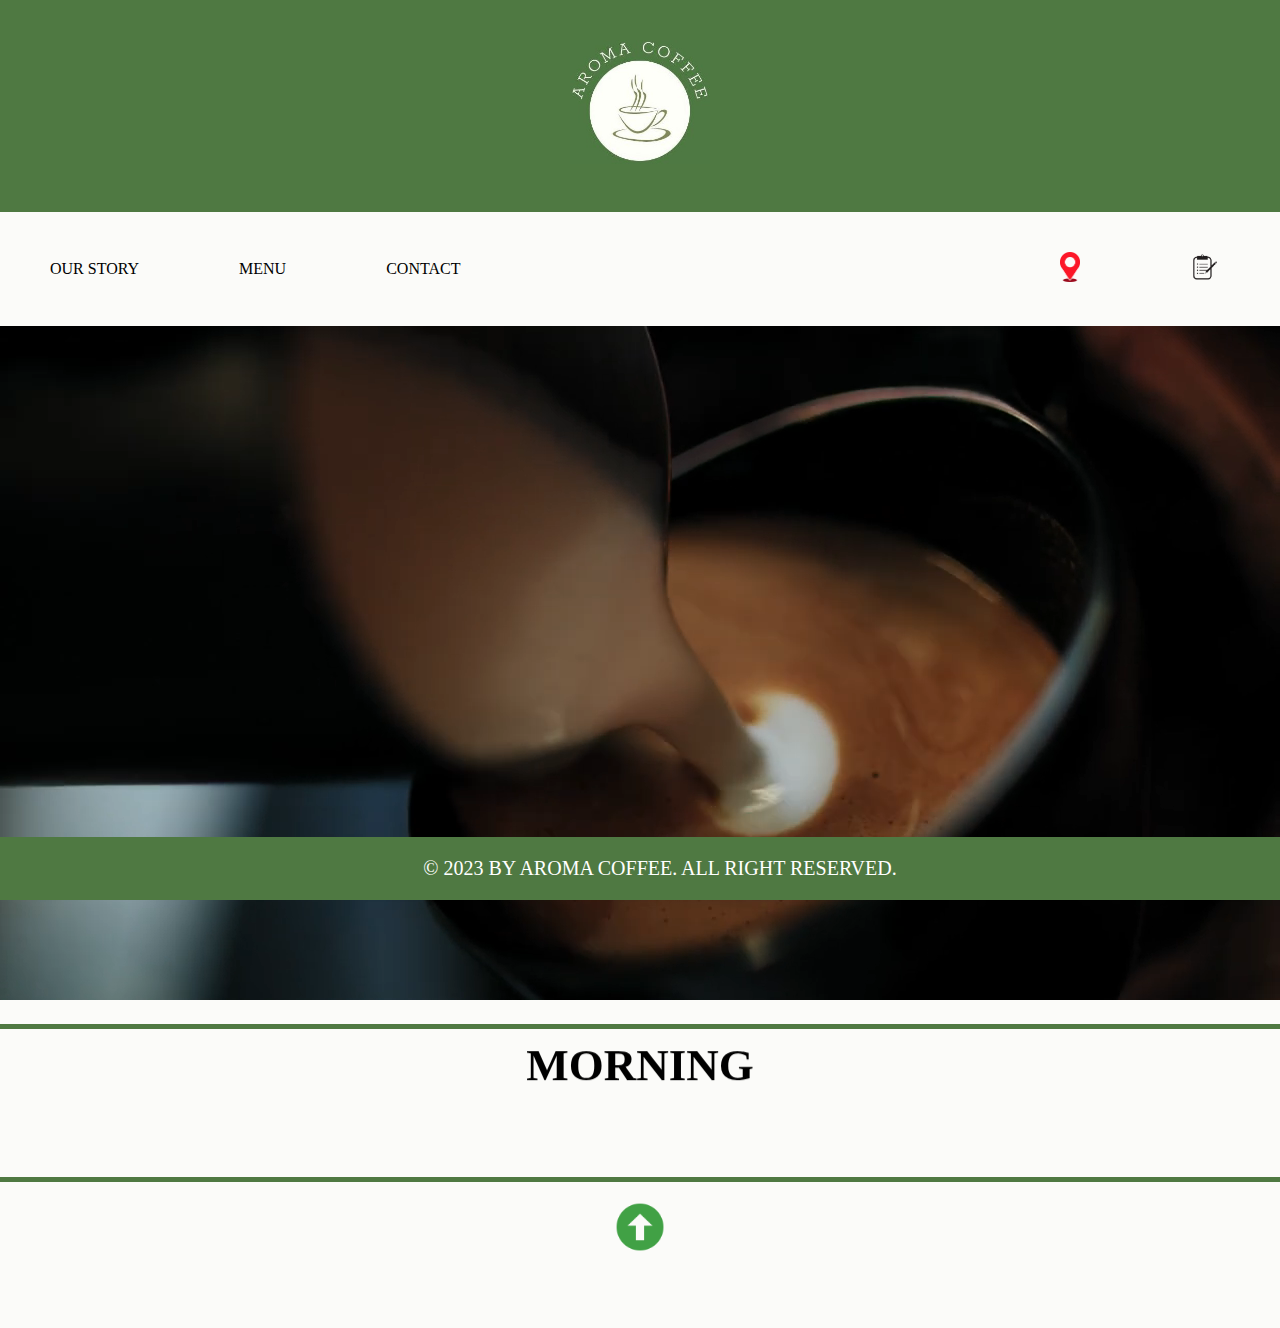
<file: index.html>
<!DOCTYPE html>
<html lang="en">
<head>
    <meta charset="UTF-8">
    <meta name="viewport" content="width=device-width, initial-scale=1.0">
    <title>AROMA COFFEE</title>
    <a name="Top_Page"> </a>
    <link rel="stylesheet" type="text/css" href="ASSET/CSS/style.css">
    <h1><a href="index.html">
        <img src="ASSET/IMAGE/aromacoffee.jpg" width="140px">
      </a>
  </h1>

  <!--- NAVIGATION BAR START --->

  <nav>
    <div class="left-align">
        <a href="our_story.html">OUR STORY</a>
        <a href="menu.html">MENU</a>
        <a href="contact.html">CONTACT</a>
    </div>
  <div class="right-align">
    <a href="location.html">
      <img src="ASSET/LOGO/location.png" width="20px">
    </a>
    <a href="form.html">
      <img src="ASSET/LOGO/form.png" width="50px">
    </a>
  </div>
    </nav>

    <!--- NAVIGATION BAR END --->

</head>
<body>
  <!--- OPENING VID START --->

  <video id="myVideo" autoplay muted loop>
    <source src="ASSET/VIDEO/coffeehomevid.mp4" type="video/mp4">
  </video>

  <!--- OPENING VID END --->
<hr>
  <!--- QUOTE MARQUEE START --->

<marquee behavior="scroll" direction="down" scrollamount="5"><center>THE AROMA THAT BRINGS LIFE TO YOUR BODY IN THE MORNING</center></marquee>

  <!--- QUOTE MARQUEE END --->
<hr>
<center><a href="#Top_Page">
  <img src="ASSET/LOGO/arrow_up.png" width="50 px">
  </a></center>
  
<br><br><br><br>

  <!--- FOOTER START --->
<footer>
  <p2>&copy; 2023 BY AROMA COFFEE. ALL RIGHT RESERVED.</p2>
</footer>
<!--- FOOTER END --->

</body>
</html>
</file>
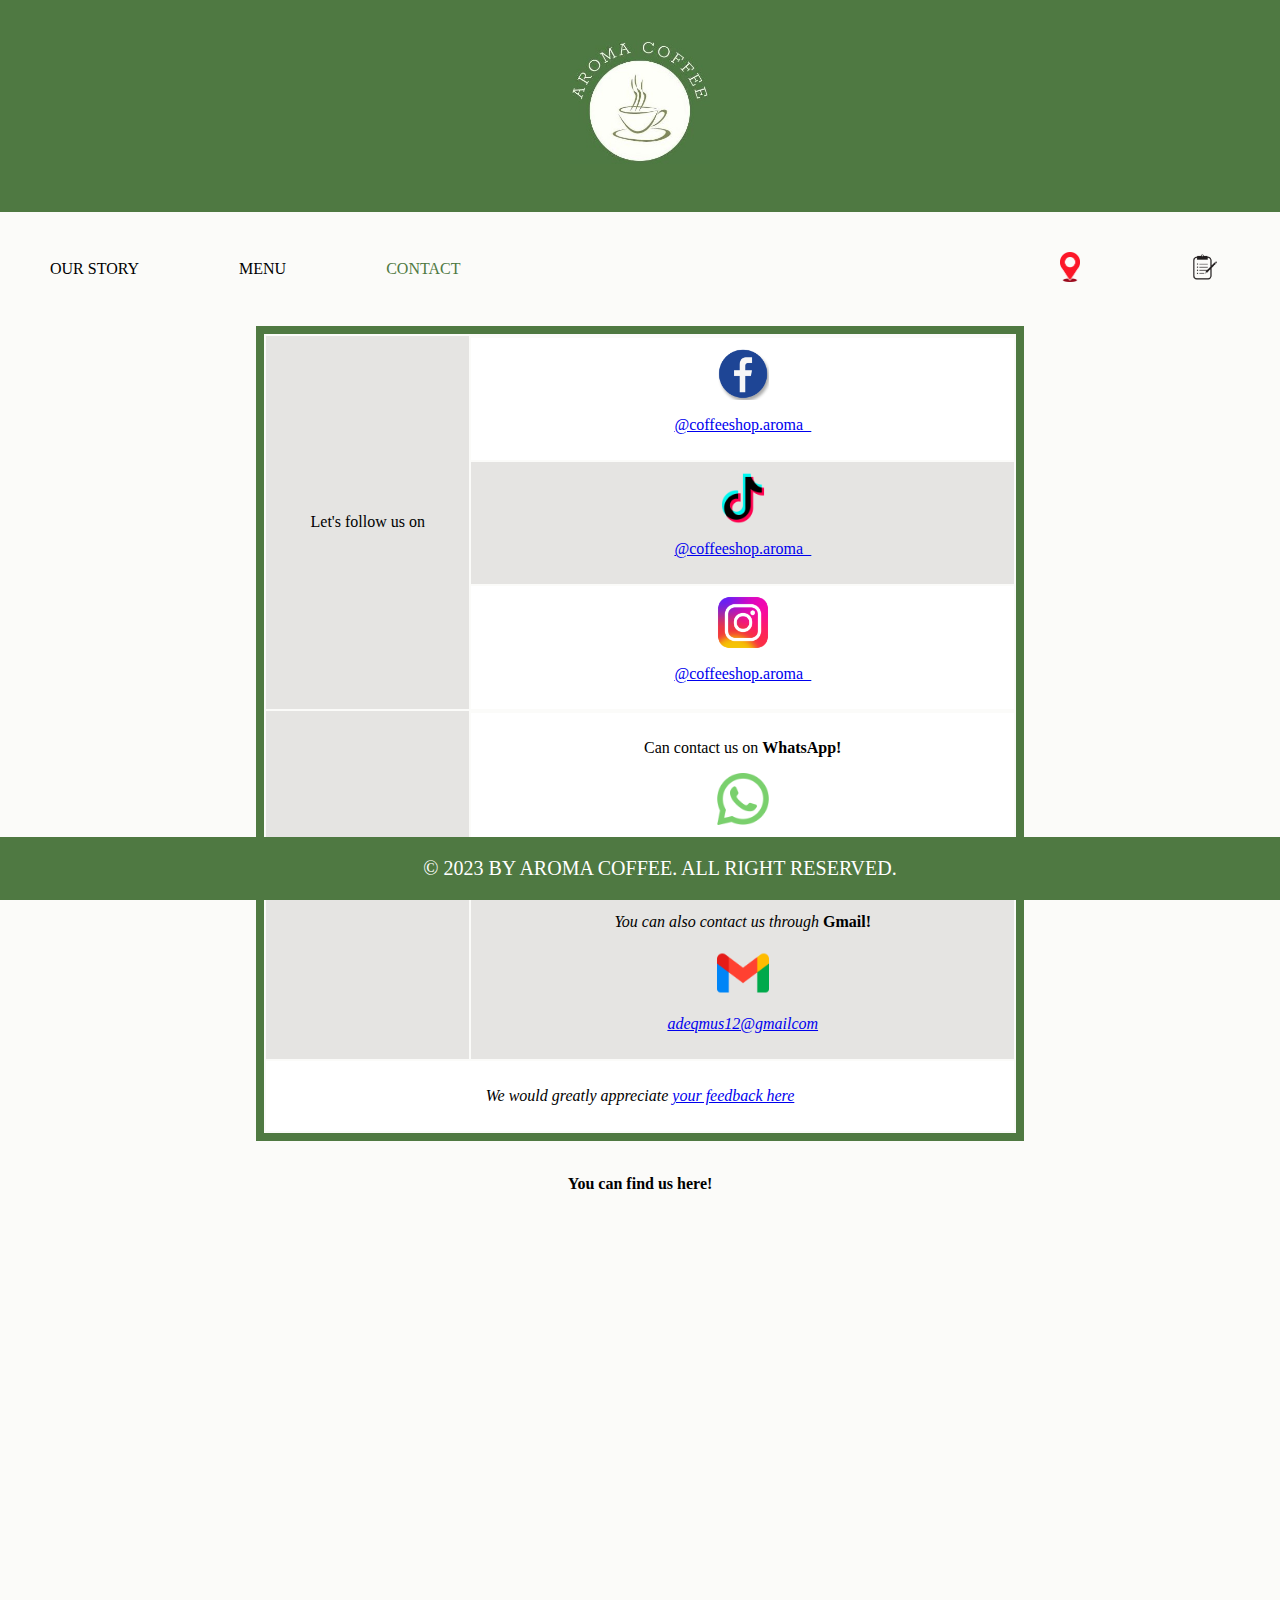
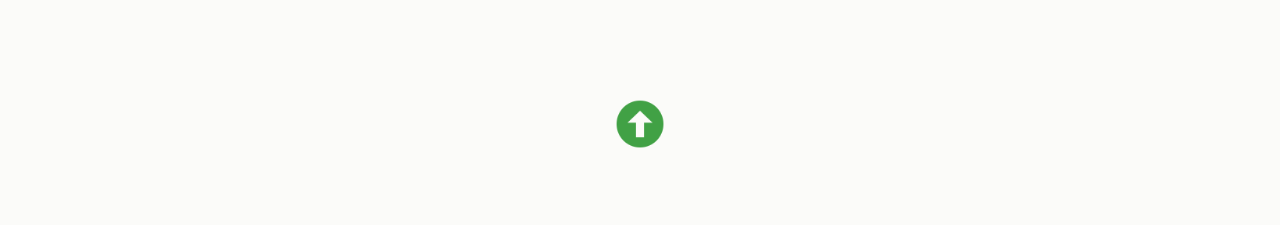
<file: contact.html>
<!DOCTYPE html>
<html lang="en">
<head>
    <meta charset="UTF-8">
    <meta name="viewport" content="width=device-width, initial-scale=1.0">
    <title>AROMA COFFEE</title>
    <a name="Top_Page"> </a>
    <link rel="stylesheet" type="text/css" href="ASSET/CSS/style.css">
    <h1><a href="index.html">
        <img src="ASSET/IMAGE/aromacoffee.jpg" width="140px">
      </a>
  </h1>

  <!--- NAVIGATION BAR START --->

  <nav>
    <div class="left-align">
        <a href="our_story.html">OUR STORY</a>
        <a href="menu.html">MENU</a>
        <a class="active" href="contact.html">CONTACT</a>
    </div>
  <div class="right-align">
    <a href="location.html">
      <img src="ASSET/LOGO/location.png" width="20px">
    </a>
    <a href="form.html">
      <img src="ASSET/LOGO/form.png" width="50px">
    </a>
  </div>
    </nav>

    <!--- NAVIGATION BAR END --->

</head>
<body>

  <!--- CONTACT START --->

  <table id="contact-table">
    <tr>
      <td rowspan="4">
        <center>Let's follow us on</center>
      </td>
      <tr bgcolor="#E5E4E2">
        <td>
          <center>
            <a href="https://www.facebook.com/profile.php?id=100094529442631" target="_blank">
              <img src="ASSET/LOGO/facebook.png" width="10%">
              <p>@coffeeshop.aroma_</p>
            </a>
          </center>
        </td>
      </tr>
      <tr>
        <td>
          <center>
            <a href="https://www.tiktok.com/@coffeeshop.aroma_?_t=8ds3N5dNveL&_r=1" target="_blank">
              <img src="ASSET/LOGO/tiktok.png" width="10%">
              <p>@coffeeshop.aroma_</p>
            </a>
          </center>
        </td>
      </tr>
      <tr bgcolor="#E5E4E2">
        <td>
          <center>
            <a href="https://instagram.com/coffeeshop.aroma_?igshid=MzRlODBiNWFlZA==" target="_blank">
              <img src="ASSET/LOGO/instagram.png" width="10%">
              <p>@coffeeshop.aroma_</p>
            </a>
          </center>
        </td>
      </tr>
      <td rowspan="3">
        <center>Can contact us through here</center>
      </td>
      <tr>
        <td>
          <center>
            <p>Can contact us on <b>WhatsApp!</b></p>
            <a href="http://www.wasap.my/601111438171/CoffeeAroma" target="_blank">
              <img src="ASSET/LOGO/WhatsApp.png" width="10%">
              <p>+601111438171</p>
            </a>
          </center>
        </td>
      </tr>
      <tr bgcolor="#E5E4E2">
        <td>
          <p><i><center>You can also contact us through</i> <b>Gmail!</b></p>
          <a href="mailto:adeqmus12@gmailcom" target="_blank">
            <img src="ASSET/LOGO/gmail.png" width="10%">
            <p><i>adeqmus12@gmailcom</i></p>
          </a>
        </td>
      </tr>
      <td colspan="9">
        <center>
          <p><i>We would greatly appreciate <a href="https://docs.google.com/forms/d/e/1FAIpQLSeyVhqq24XfGf7ZAH5Vt3advJXFuv22fTDdM4v9E8WTNNtoUg/viewform?embedded=true" target="_blank">your feedback here</a></i></p>
        </center>
      </td>
    </tr>
  </table>
  
  <center> <br> <p style="font-family: 'Optima LT Pro';"><b>You can find us here! </b></p></center>

  <br><center><iframe src="https://www.google.com/maps/embed?pb=!1m14!1m8!1m3!1d3984.164923153047!2d101.6718099!3d3.0504725!3m2!1i1024!2i768!4f13.1!3m3!1m2!1s0x31cc4ae7f2b662d5%3A0x24640a80dedccc95!2sPavilion%20Bukit%20Jalil!5e0!3m2!1sen!2smy!4v1688988113403!5m2!1sen!2smy" width="1450" height="450" style="border:0;" allowfullscreen="" loading="lazy" referrerpolicy="no-referrer-when-downgrade"></iframe> </center>
<br>
<!--- CONTACT END --->
<center><a href="#Top_Page">
  <img src="ASSET/LOGO/arrow_up.png" width="50 px">
  </a></center>
<br><br><br><br>
<!--- FOOTER START --->
<footer>
  <p2>&copy; 2023 BY AROMA COFFEE. ALL RIGHT RESERVED.</p2>
</footer>
<!--- FOOTER END --->

</body>
</html>
</file>
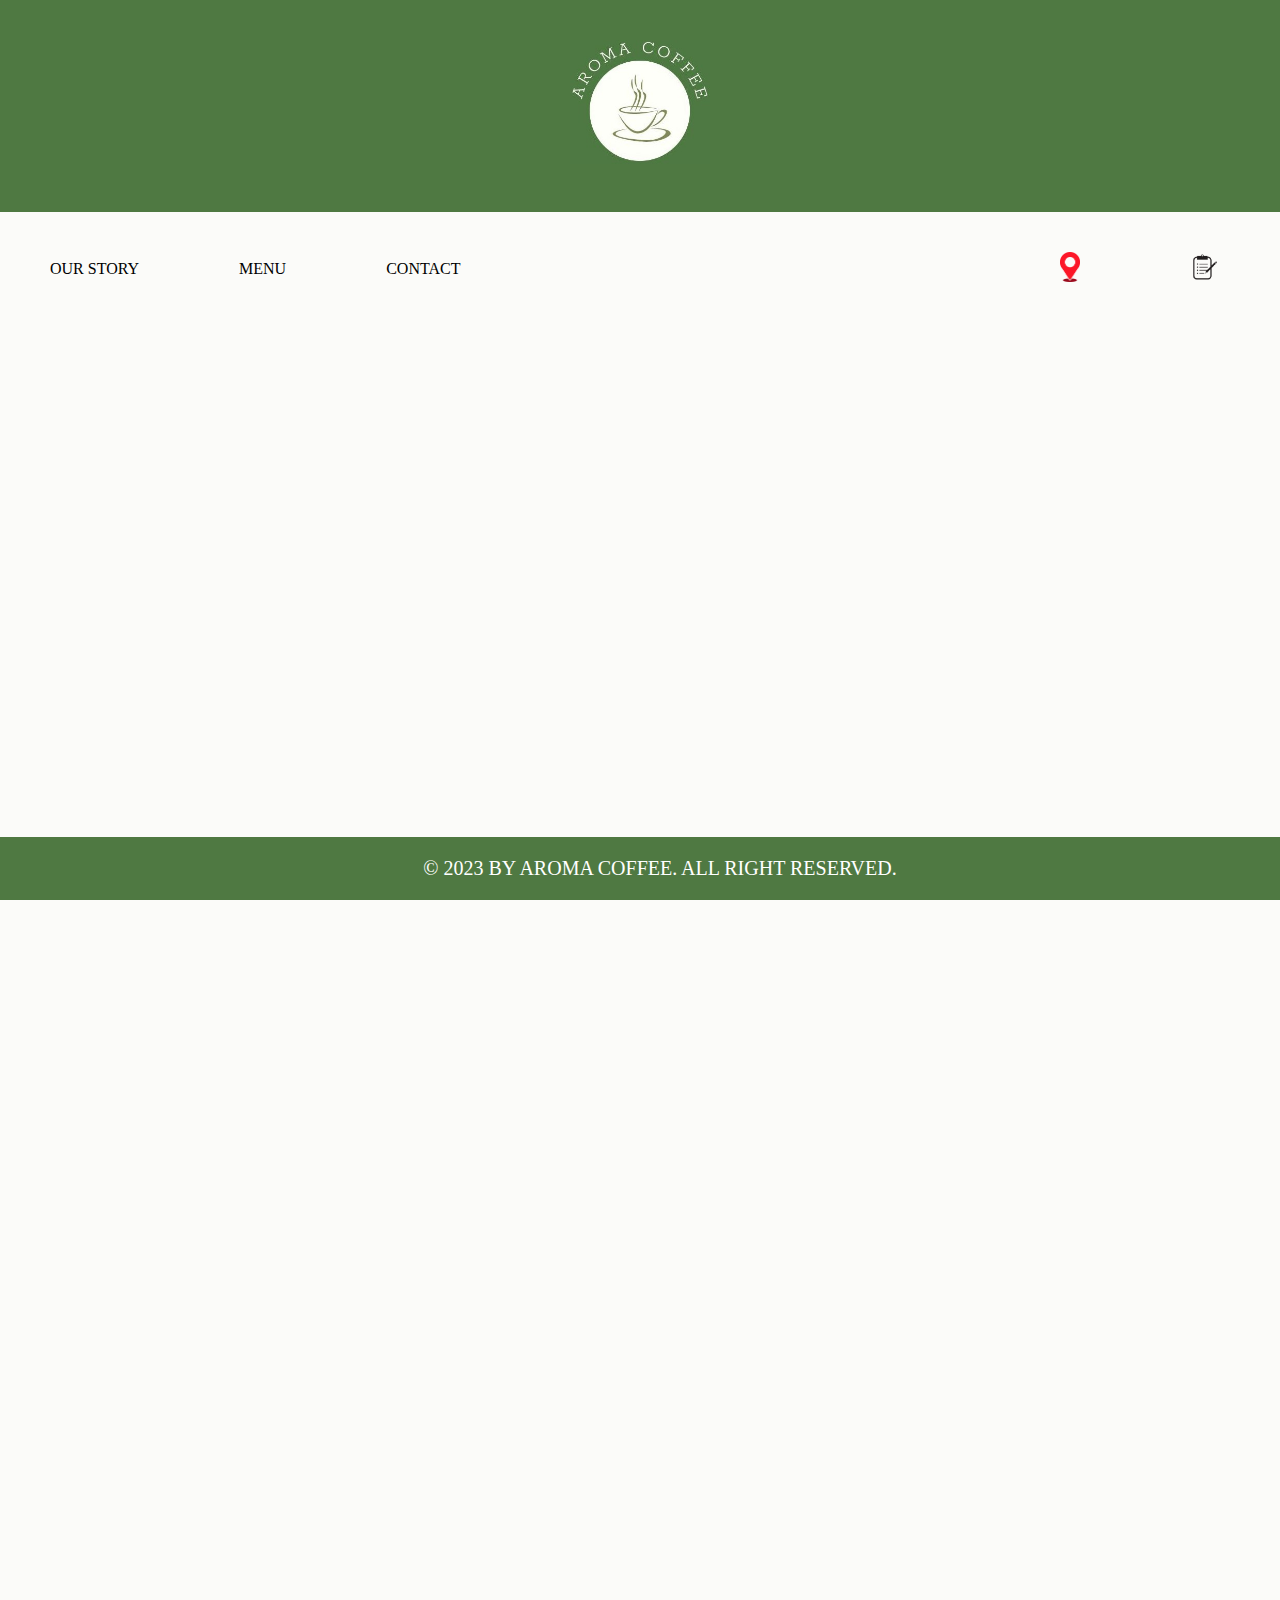
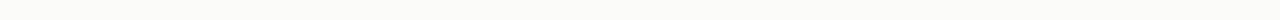
<file: form.html>
<!DOCTYPE html>
<html lang="en">
<head>
    <meta charset="UTF-8">
    <meta name="viewport" content="width=device-width, initial-scale=1.0">
    <title>AROMA COFFEE</title>
    <a name="Top_Page"> </a>
    <link rel="stylesheet" type="text/css" href="ASSET/CSS/style.css">
    <h1><a href="index.html">
        <img src="ASSET/IMAGE/aromacoffee.jpg" width="140px">
      </a>
    </font>
  </h1>

    <!--- NAVIGATION BAR START --->

  <nav>
    <div class="left-align">
        <a href="our_story.html">OUR STORY</a>
        <a href="menu.html">MENU</a>
        <a href="contact.html">CONTACT</a>
    </div>
  <div class="right-align">
    <a href="location.html">
      <img src="ASSET/LOGO/location.png" width="20px">
    </a>
    <a class="active" href="form.html">
      <img src="ASSET/LOGO/form.png" width="50px">
    </a>
  </div>
    </nav>

      <!--- NAVIGATION BAR END --->

</head>
<body>

  <br>

        <!--- FORM START --->

  <center><iframe src="https://docs.google.com/forms/d/e/1FAIpQLSeyVhqq24XfGf7ZAH5Vt3advJXFuv22fTDdM4v9E8WTNNtoUg/viewform?embedded=true" width="800" height="1200" frameborder="0" marginheight="0" marginwidth="0">Loading…</iframe>
  </center>

        <!--- FORM END --->

  <br><br><br><br>

<!--- FOOTER START --->
<footer>
  <p2>&copy; 2023 BY AROMA COFFEE. ALL RIGHT RESERVED.</p2>
</footer>
<!--- FOOTER END --->
</body>
</html>
</file>
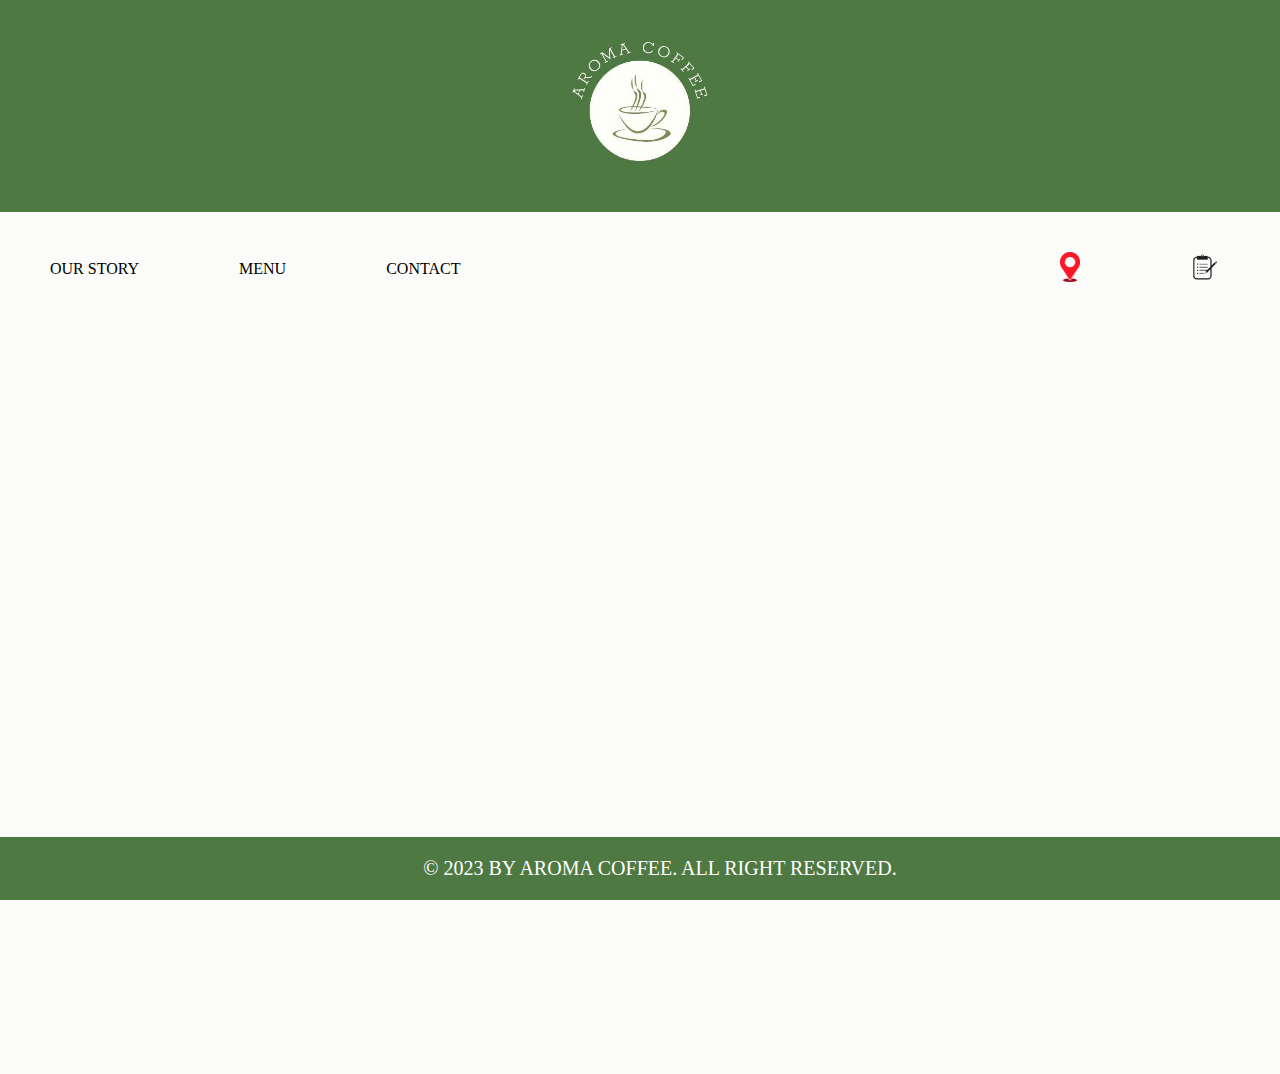
<file: location.html>
<!DOCTYPE html>
<html lang="en">
<head>
    <meta charset="UTF-8">
    <meta name="viewport" content="width=device-width, initial-scale=1.0">
    <title>AROMA COFFEE</title>
    <a name="Top_Page"> </a>
    <link rel="stylesheet" type="text/css" href="ASSET/CSS/style.css">
    <h1><a href="index.html">
        <img src="ASSET/IMAGE/aromacoffee.jpg" width="140px">
      </a>
  </h1>

  <!--- NAVIGATION BAR START --->

  <nav>
    <div class="left-align">
        <a href="our_story.html">OUR STORY</a>
        <a href="menu.html">MENU</a>
        <a href="contact.html">CONTACT</a>
    </div>
  <div class="right-align">
    <a class="active" href="location.html">
      <img src="ASSET/LOGO/location.png" width="20px">
    </a>
    <a href="form.html">
      <img src="ASSET/LOGO/form.png" width="50px">
    </a>
  </div>
    </nav>

      <!--- NAVIGATION BAR END --->

</head>
<body>

  <br><br>

      <!--- LOCATION START --->

      <center><iframe src="https://www.google.com/maps/embed?pb=!1m14!1m8!1m3!1d3984.164923153047!2d101.6718099!3d3.0504725!3m2!1i1024!2i768!4f13.1!3m3!1m2!1s0x31cc4ae7f2b662d5%3A0x24640a80dedccc95!2sPavilion%20Bukit%20Jalil!5e0!3m2!1sen!2smy!4v1688988113403!5m2!1sen!2smy" width="1200" height="600" style="border:0;" allowfullscreen="" loading="lazy" referrerpolicy="no-referrer-when-downgrade"></iframe>
      </center>

          <!--- LOCATION END --->

<br><br><br><br><br><br>

<!--- FOOTER START --->
<footer>
  <p2>&copy; 2023 BY AROMA COFFEE. ALL RIGHT RESERVED.</p2>
</footer>
<!--- FOOTER END --->

</body>
</html>
</file>
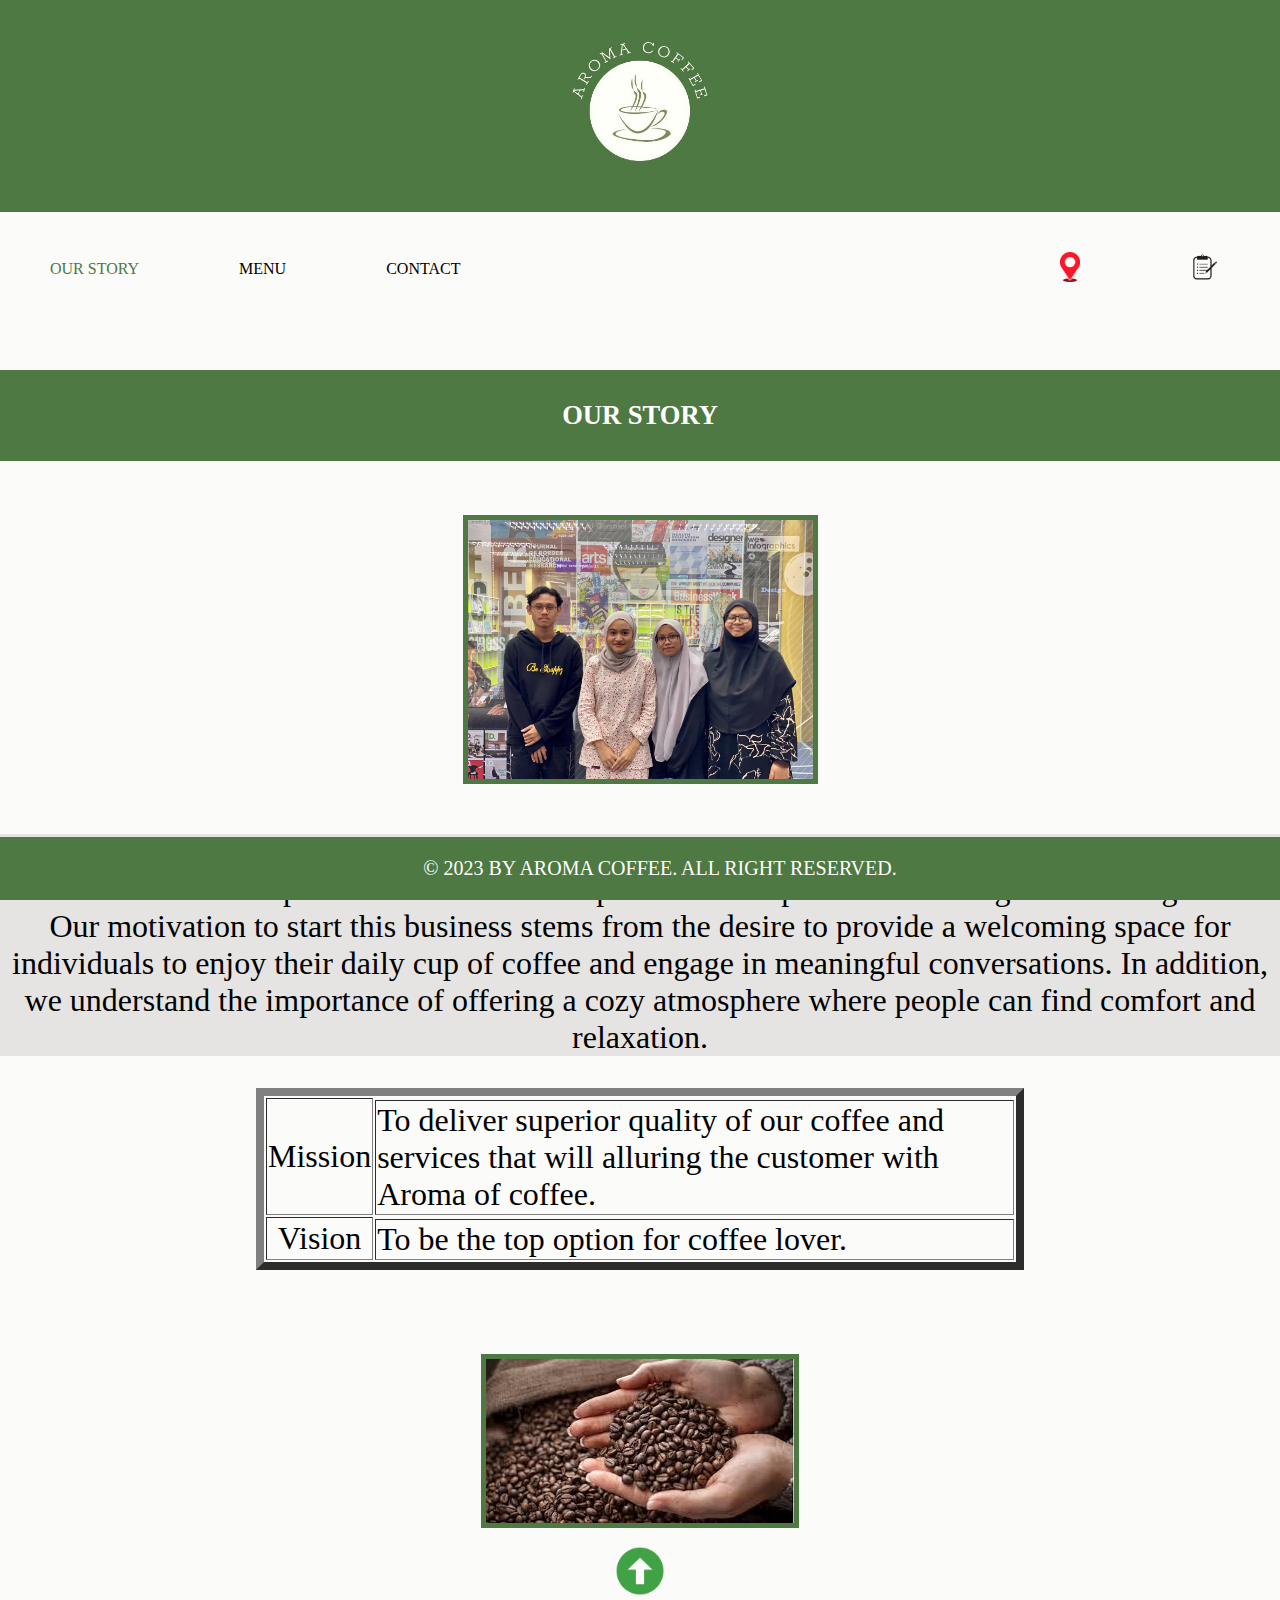
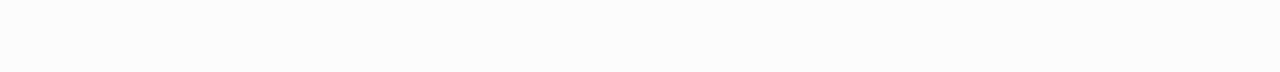
<file: our_story.html>
<!DOCTYPE html>
<html lang="en">
<head>
    <meta charset="UTF-8">
    <meta name="viewport" content="width=device-width, initial-scale=1.0">
    <title>AROMA COFFEE</title>
    <a name="Top_Page"> </a>
    <link rel="stylesheet" type="text/css" href="ASSET/CSS/style.css">
    <h1><a href="index.html">
        <img src="ASSET/IMAGE/aromacoffee.jpg" width="140px">
      </a>
  </h1>

  <!--- NAVIGATION BAR START --->

  <nav>
    <div class="left-align">
        <a class="active" href="our_story.html">OUR STORY</a>
        <a href="menu.html">MENU</a>
        <a href="contact.html">CONTACT</a>
    </div>
  <div class="right-align">
    <a href="location.html">
      <img src="ASSET/LOGO/location.png" width="20px">
    </a>
    <a href="form.html">
      <img src="ASSET/LOGO/form.png" width="50px">
    </a>
  </div>
    </nav>

    <!--- NAVIGATION BAR END --->

</head>
<body>

      <!--- OUR STORY START --->

  <center>
  <font type="Cambria" size="6">
   
    <p class="main10"><h5>OUR STORY</h5>  
   <img src="ASSET/IMAGE/us.jpg" class="image2" alt="Image 2" style="width:345px"> 
   <div class="column-66">
   
   <div class="container7" style="background-color:#E5E4E2">
   
   <p> The coffee shop we have established specializes in a variety of high-quality beverages. We have named our coffee shop "Aroma Coffee" to emphasize our expertise in roasting and brewing coffee. Our motivation to start this business stems from the desire to provide a welcoming space for individuals to enjoy their daily cup of coffee and engage in meaningful conversations. In addition, we understand the importance of offering a cozy atmosphere where people can find comfort and relaxation.</justify>
   </p>
   </div>
   </div>
   <table border="8"  align="center" width="60%">
   <td rowspan="2"><center>Mission</center></td>
   
   <tr><td><justify>To deliver superior quality of our coffee and services that will alluring the customer with Aroma of coffee.</td></tr>
   
   <td rowspan="2"><center>Vision</center></td>
   <tr><td>To be the top option for coffee lover.</td></tr>
   </table>
   
   <br>
   <br>
   <img src="ASSET/IMAGE/kopi3.jpg" class="image2" alt="Image 2">
   </center> 
   </font>
  </center>

        <!--- OUR STORY END --->

  <center><a href="#Top_Page">
<img src="ASSET/LOGO/arrow_up.png" width="50 px">
  </a></center>
<br><br><br><br>
<!--- FOOTER START --->
<footer>
  <p2>&copy; 2023 BY AROMA COFFEE. ALL RIGHT RESERVED.</p2>
</footer>
<!--- FOOTER END --->


</body>
</html>
</file>
<file: ASSET/CSS/style.css>
body {
    margin: 0;
    background: #fbfbf9;
  }

h1 {
    padding: 40px;
    background: #4f7942;
    margin: 0;
    justify-content: center;
    display: flex;
    align-items: center;
  }

nav {
    background-color: #fbfbf9;
    overflow: hidden;
    display: flex;
    justify-content: space-between;
  }

nav a {
    display: inline-block;
    color: black;
    text-align: center;
    padding: 40px 50px;
    text-decoration: none;
    font-family: Optima LT Pro;
  }

nav a:hover {
    color: #4f7942;
    background-color: #fbfbf9;
  }
  
nav a.active {
    color: #4f7942;
    background-color: #fbfbf9;
  }
  
.left-align {
    display: flex;
    align-items: center;
  }
  
.right-align {
    display: flex;
    align-items: center;
  }

#myVideo {
    width: 100%;
    height: auto;
    border: 0px solid #ccc;
    border-radius: 0px;
    box-shadow: 0 0 0px rgba(0, 0, 0, 0.3);
  }
 
hr {
  height: 5px;
  background-color: #4f7942; 
  border: none;
  margin: 20px 0;
}

marquee {
    font-family: Optima LT Pro;
    font-size: 45px;
    font-weight: bold;
    color: #000000;
  }

  #contact-table {
    border: 8px solid #4f7942;
    width: 60%;
    margin: auto;
    font-family: Optima LT Pro;
  }
  
  #contact-table td {
    text-align: center;
    padding: 10px;
  }
  
  #contact-table tr:nth-child(odd) {
    background-color: #E5E4E2;
  }
  
  #contact-table tr:nth-child(even) {
    background-color: #FFFFFF;
  }
  
  #contact-table img {
    display: block;
    margin: auto;
  }
  
  html,
  body {
    margin: 0;
    height: 100%;
    font-family: Cambria, Georgia, serif;
  }

  /*	header	*/
  .topnav {
    background: #4f7942;
  }

  .title {
    padding: 30px;
    font-size: 26px;
    text-align: center;
  }
  /*	header	*/

  .midbox {
    min-height: 50px;
  }

  .banner {
    min-height: 50vh;
    background: linear-gradient(
        0deg,
        rgba(79, 121, 66, 0.8),
        rgba(79, 121, 66, 0.8)
      ),
      url("ASSET/IMAGE/bg_featured_menu.jpg");
    background-size: cover;
  }
  
  .contentbox {
    display: flex;
    min-height: 50vh;
    padding: 0px 20px;
  }

  .contentbox .titlebox {
    width: 40%;
    display: flex;
    justify-content: center;
    flex-direction: column;
    margin: auto;
  }

  .titlebox .text1 {
    font-size: 60px;
    color: #ffffff;
    margin: 0px;
    margin-bottom: 20px;
    padding-left: 10%;
  }

  .titlebox .text2 {
    font-size: 60px;
    color: #ffffff;
    margin: 0px;
    margin-top: 10px;
    margin-bottom: 10px;
    padding-left: 10%;
  }

  .contentbox .productbox {
    width: 60%;
  }

  /* Slideshow container */
  .mySlides {
    display: none;
  }

  .slideshow-container {
    max-width: 1000px;
    position: relative;
    margin: auto;
  }

  /* Next & previous buttons */
  .prev,
  .next {
    cursor: pointer;
    position: absolute;
    top: 50%;
    width: auto;
    width: 40px;
    height: 40px;
    display: flex;
    align-items: center;
    justify-content: center;
    margin-top: -22px;
    color: white;
    font-weight: bold;
    font-size: 18px;
    transition: 0.6s ease;
    border-radius: 100%;
    user-select: none;
    border: 2px solid #ffffff;
  }

  .next {
    right: 0;
  }

  /* Caption text */
  .text {
    color: #f2f2f2;
    font-size: 16px;
    font-weight: bold;
    padding-bottom: 30px;
    width: 100%;
    text-align: center;
  }

  /* Fading animation */
  .fade {
    animation-name: fade;
    animation-duration: 1.5s;
  }

  @keyframes fade {
    from {
      opacity: 0.4;
    }
    to {
      opacity: 1;
    }
  }

  .imgbox {
    width: 100%;
    display: flex;
    align-items: center;
    justify-content: center;
  }

  .imgbox .col {
    width: 50%;
  }

  .productimg {
    width: 80%;
    margin: auto;
    display: block;
  }

  .arrowIco {
    width: 20px;
  }

  .menu {
    padding: 60px;
  }

  .menutitle {
    font-size: 30px;
    color: #4f7942;
    margin: 0px;
    padding-left: 2%;
  }

  .cardbox {
    display: flex;
    flex-wrap: wrap;
    gap: 20px;
    padding: 20px;
    padding-bottom: 60px;
    justify-content: center;
    align-items: center;
  }

  .cardbox .card {
    border-radius: 6px;
    border: 1px solid #e3e3e3;
    width: 250px;
    min-height: 300px;
    position: relative;
    margin-top: 150px;
  }

  .productimage {
    width: 250px;
    top: 0;
    position: absolute;
    transform: translateY(-130px);
  }

  .cardbox .card p {
    margin: 0;
  }

  .productname {
    text-align: center;
    font-size: 20px;
  }

  .productprice {
    text-align: center;
    font-size: 20px;
    padding-bottom: 40px;
  }

  .drinktype {
    display: flex;
    align-items: center;
    justify-content: center;
    gap: 10px;
    margin-bottom: 20px;
    padding-top: 180px;
  }

  .drinktype img {
    width: 23px;
    height: 100%;
  }

  h4 {
    background-color: #4F7942;
    color: white;
  }

  h5 {
    background-color: #4F7942;
    color: white;
    padding: 30px;
  }

  .image2 {
    border: 5px solid #4F7942;
    margin: 10px;
  }

  footer {
    text-align: center;
    padding: 20px;
    background-color: #4f7942;
    color: white;
    position: fixed;
    bottom: 0;
    left: 0;
    width: 100%;
  }

  p2 {
    font-family: Optima LT Pro;
    font-size: 20px;
  }
</file>
